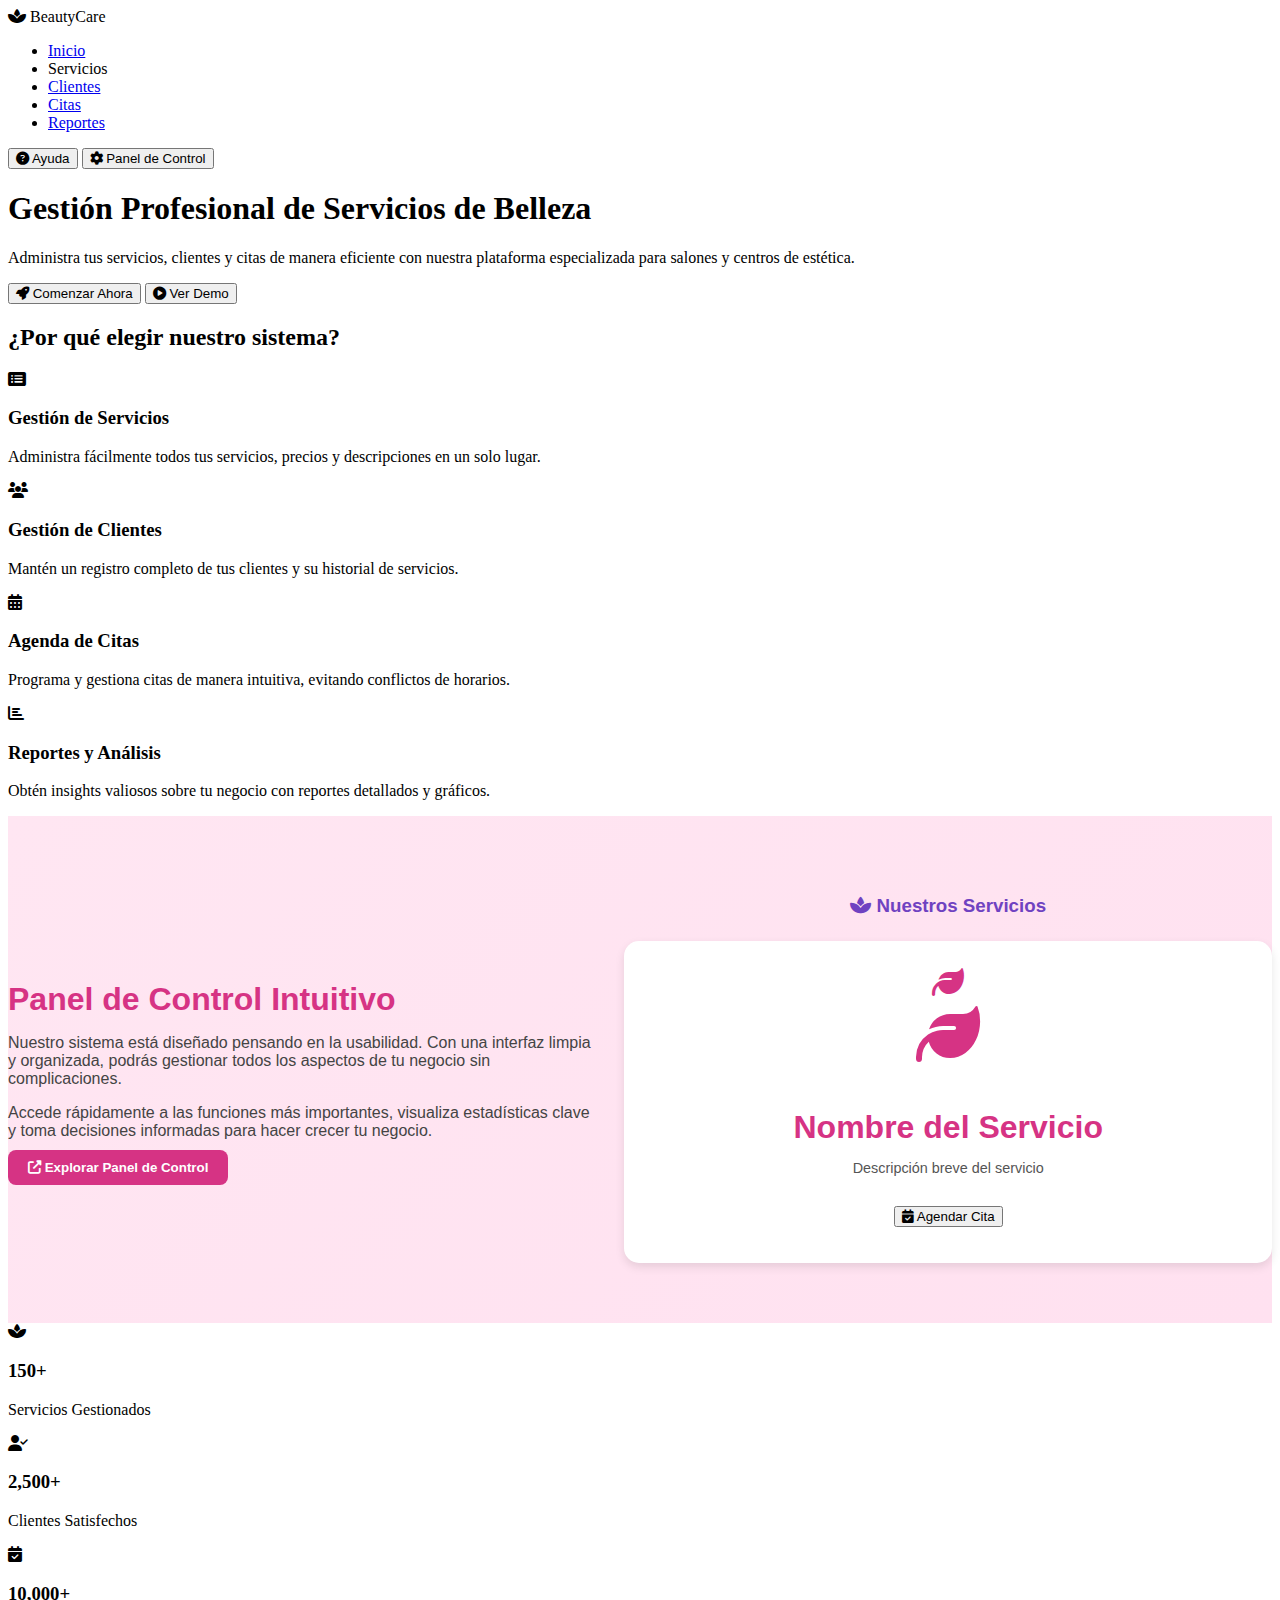
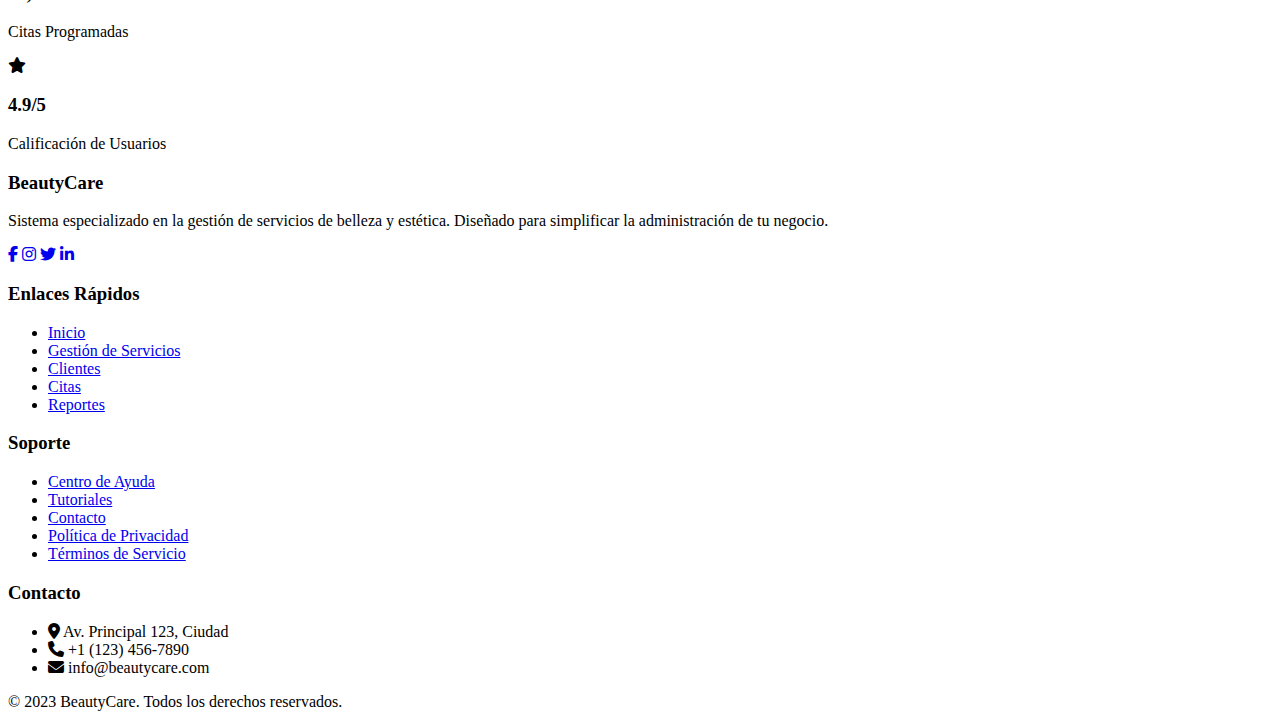
<file: src/main/resources/templates/index.html>
<!DOCTYPE html>
<html lang="es" xmlns:th="http://thymeleaf.org">

<head>
	<meta charset="UTF-8">
	<meta name="viewport" content="width=device-width, initial-scale=1.0">
	<title>BeautyCare - Gestión de Servicios</title>
	<link rel="stylesheet" href="https://cdnjs.cloudflare.com/ajax/libs/font-awesome/6.4.0/css/all.min.css">
	<link rel="stylesheet" th:href="@{/assets/css/home.css}" />

</head>

<body>
	<!-- Header -->
	<header>
		<div class="container">
			<div class="header-content">
				<div class="logo">
					<i class="fas fa-spa"></i>
					<span>BeautyCare</span>
				</div>
				<nav>
					<ul>
						<li><a href="#" class="active">Inicio</a></li>
						<li><a th:href="@{/servicios}">Servicios</a></li>
						<li><a href="#">Clientes</a></li>
						<li><a href="@{/citas}">Citas</a></li>
						<li><a href="#">Reportes</a></li>
					</ul>
				</nav>
				<div class="user-actions">
					<button class="btn btn-secondary">
						<i class="fas fa-question-circle"></i> Ayuda
					</button>
					<button class="btn btn-primary" onclick="location.href='gestion-servicios.html'">
						<i class="fas fa-cog"></i> Panel de Control
					</button>
				</div>
			</div>
		</div>
	</header>

	<!-- Hero Section -->
	<section class="hero">
		<div class="container">
			<h1>Gestión Profesional de Servicios de Belleza</h1>
			<p>Administra tus servicios, clientes y citas de manera eficiente con nuestra plataforma especializada para
				salones y centros de estética.</p>
			<div class="hero-buttons">
				<button class="btn btn-primary" onclick="location.href='gestion-servicios.html'">
					<i class="fas fa-rocket"></i> Comenzar Ahora
				</button>
				<button class="btn btn-secondary">
					<i class="fas fa-play-circle"></i> Ver Demo
				</button>
			</div>
		</div>
	</section>

	<!-- Features Section -->
	<section class="features">
		<div class="container">
			<h2 class="section-title">¿Por qué elegir nuestro sistema?</h2>
			<div class="features-grid">
				<div class="feature-card">
					<div class="feature-icon">
						<i class="fas fa-list-alt"></i>
					</div>
					<h3>Gestión de Servicios</h3>
					<p>Administra fácilmente todos tus servicios, precios y descripciones en un solo lugar.</p>
				</div>
				<div class="feature-card">
					<div class="feature-icon">
						<i class="fas fa-users"></i>
					</div>
					<h3>Gestión de Clientes</h3>
					<p>Mantén un registro completo de tus clientes y su historial de servicios.</p>
				</div>
				<div class="feature-card">
					<div class="feature-icon">
						<i class="fas fa-calendar-alt"></i>
					</div>
					<h3>Agenda de Citas</h3>
					<p>Programa y gestiona citas de manera intuitiva, evitando conflictos de horarios.</p>
				</div>
				<div class="feature-card">
					<div class="feature-icon">
						<i class="fas fa-chart-bar"></i>
					</div>
					<h3>Reportes y Análisis</h3>
					<p>Obtén insights valiosos sobre tu negocio con reportes detallados y gráficos.</p>
				</div>
			</div>
		</div>
	</section>

	<!-- Dashboard Preview -->
	<section class="dashboard-preview">
		<div class="container">
			<div class="dashboard-content">
				<div class="dashboard-text">
					<h2>Panel de Control Intuitivo</h2>
					<p>Nuestro sistema está diseñado pensando en la usabilidad. Con una interfaz limpia y organizada,
						podrás gestionar todos los aspectos de tu negocio sin complicaciones.</p>
					<p>Accede rápidamente a las funciones más importantes, visualiza estadísticas clave y toma
						decisiones informadas para hacer crecer tu negocio.</p>
					<button class="btn btn-primary" onclick="location.href='/servicios'">
						<i class="fas fa-external-link-alt"></i> Explorar Panel de Control
					</button>
				</div>

				<!-- Aquí se muestran dinámicamente los servicios -->
				<div class="dashboard-services">
					<h3><i class="fas fa-spa"></i> Nuestros Servicios</h3>

					<div class="services-grid">
						<div class="service-card" th:each="servicio : ${servicios}">
							<div class="service-icon">
								<i class="fas fa-leaf"></i>
								<div class="card-servicio">
									<i class="fas fa-leaf fa-2x" style="color:#d63384"></i>
									<h4 th:text="${servicio.nombre}">Nombre del Servicio</h4>
									<p th:text="${servicio.descripcion}">Descripción breve del servicio</p>
									<p class="precio"
										th:text="${#numbers.formatDecimal(servicio.precio, 0, 'COMMA', 2, 'POINT')} + ' COP'">
									</p>

									<!-- Botón para abrir modal -->
									<button type="button" class="btn-agendar"
										th:attr="data-id=${servicio.id}, data-nombre=${servicio.nombre}"
										onclick="abrirModal(this)">
										<i class="fas fa-calendar-check"></i> Agendar Cita
									</button>
								</div>

							</div>
						</div>
					</div>

				</div>
				
	</section>

	<!-- Estilos -->
	<style>
		.dashboard-preview {
			background: linear-gradient(135deg, #ffe6f2, #ffe1f0);
			padding: 60px 0;
			font-family: 'Poppins', sans-serif;
		}

		.dashboard-content {
			display: flex;
			flex-wrap: wrap;
			align-items: center;
			justify-content: space-between;
			gap: 2rem;
		}

		.dashboard-text {
			flex: 1 1 45%;
			color: #444;
		}

		.dashboard-text h2 {
			color: #d63384;
			font-size: 2rem;
			margin-bottom: 15px;
		}

		.dashboard-text p {
			margin-bottom: 10px;
			font-size: 1rem;
		}

		.dashboard-text .btn-primary {
			background-color: #d63384;
			border: none;
			color: white;
			padding: 10px 20px;
			border-radius: 8px;
			font-weight: 600;
			cursor: pointer;
			transition: background 0.3s ease;
		}

		.dashboard-text .btn-primary:hover {
			background-color: #b82d6e;
		}

		.dashboard-services {
			flex: 1 1 50%;
			text-align: center;
		}

		.dashboard-services h3 {
			color: #6f42c1;
			margin-bottom: 1.5rem;
		}

		.services-grid {
			display: grid;
			grid-template-columns: repeat(auto-fit, minmax(230px, 1fr));
			gap: 1rem;
		}

		.service-card {
			background: #fff;
			border-radius: 15px;
			padding: 1.5rem;
			box-shadow: 0 4px 10px rgba(0, 0, 0, 0.1);
			transition: transform 0.3s ease;
		}

		.service-card:hover {
			transform: translateY(-5px);
			box-shadow: 0 6px 15px rgba(0, 0, 0, 0.15);
		}

		.service-card h4 {
			color: #d63384;
			margin-bottom: 0.5rem;
		}

		.service-card p {
			font-size: 0.9rem;
			color: #555;
			margin-bottom: 0.5rem;
		}

		.service-card .precio {
			color: #00b894;
			font-weight: 600;
			font-size: 1rem;
			margin-bottom: 1rem;
		}

		.service-icon {
			font-size: 2rem;
			color: #d63384;
			margin-bottom: 10px;
		}

		.btn-ver {
			display: inline-block;
			background: #6f42c1;
			color: white;
			padding: 8px 12px;
			border-radius: 8px;
			text-decoration: none;
			font-size: 0.9rem;
			font-weight: 600;
			transition: background 0.3s ease;
		}

		.btn-ver:hover {
			background: #5a32a1;
		}
	</style>


	<!-- Stats Section -->
	<section class="stats">
		<div class="container">
			<div class="stats-grid">
				<div class="stat-card">
					<i class="fas fa-spa"></i>
					<h3>150+</h3>
					<p>Servicios Gestionados</p>
				</div>
				<div class="stat-card">
					<i class="fas fa-user-check"></i>
					<h3>2,500+</h3>
					<p>Clientes Satisfechos</p>
				</div>
				<div class="stat-card">
					<i class="fas fa-calendar-check"></i>
					<h3>10,000+</h3>
					<p>Citas Programadas</p>
				</div>
				<div class="stat-card">
					<i class="fas fa-star"></i>
					<h3>4.9/5</h3>
					<p>Calificación de Usuarios</p>
				</div>
			</div>
		</div>
	</section>

	<!-- Footer -->
	<footer>
		<div class="container">
			<div class="footer-content">
				<div class="footer-column">
					<h3>BeautyCare</h3>
					<p>Sistema especializado en la gestión de servicios de belleza y estética. Diseñado para simplificar
						la administración de tu negocio.</p>
					<div class="social-links">
						<a href="#"><i class="fab fa-facebook-f"></i></a>
						<a href="#"><i class="fab fa-instagram"></i></a>
						<a href="#"><i class="fab fa-twitter"></i></a>
						<a href="#"><i class="fab fa-linkedin-in"></i></a>
					</div>
				</div>
				<div class="footer-column">
					<h3>Enlaces Rápidos</h3>
					<ul>
						<li><a href="#">Inicio</a></li>
						<li><a href="gestion-servicios.html">Gestión de Servicios</a></li>
						<li><a href="#">Clientes</a></li>
						<li><a href="#">Citas</a></li>
						<li><a href="#">Reportes</a></li>
					</ul>
				</div>
				<div class="footer-column">
					<h3>Soporte</h3>
					<ul>
						<li><a href="#">Centro de Ayuda</a></li>
						<li><a href="#">Tutoriales</a></li>
						<li><a href="#">Contacto</a></li>
						<li><a href="#">Política de Privacidad</a></li>
						<li><a href="#">Términos de Servicio</a></li>
					</ul>
				</div>
				<div class="footer-column">
					<h3>Contacto</h3>
					<ul>
						<li><i class="fas fa-map-marker-alt"></i> Av. Principal 123, Ciudad</li>
						<li><i class="fas fa-phone"></i> +1 (123) 456-7890</li>
						<li><i class="fas fa-envelope"></i> info@beautycare.com</li>
					</ul>
				</div>
			</div>
			<div class="copyright">
				<p>&copy; 2023 BeautyCare. Todos los derechos reservados.</p>
			</div>
		</div>
	</footer>

	<script>
		// Efecto de contador animado para las estadísticas
		document.addEventListener('DOMContentLoaded', function () {
			const counters = document.querySelectorAll('.stat-card h3');
			const speed = 200;

			counters.forEach(counter => {
				const target = parseInt(counter.innerText.replace('+', ''));
				let count = 0;

				// Solo animar si el elemento está visible
				const observer = new IntersectionObserver((entries) => {
					entries.forEach(entry => {
						if (entry.isIntersecting) {
							const updateCount = () => {
								const increment = target / speed;

								if (count < target) {
									count += increment;
									counter.innerText = Math.ceil(count) + '+';
									setTimeout(updateCount, 1);
								} else {
									counter.innerText = target + '+';
								}
							};

							updateCount();
							observer.unobserve(entry.target);
						}
					});

				});

				observer.observe(counter);


			});
		});


	</script>
</body>

</html>
</file>
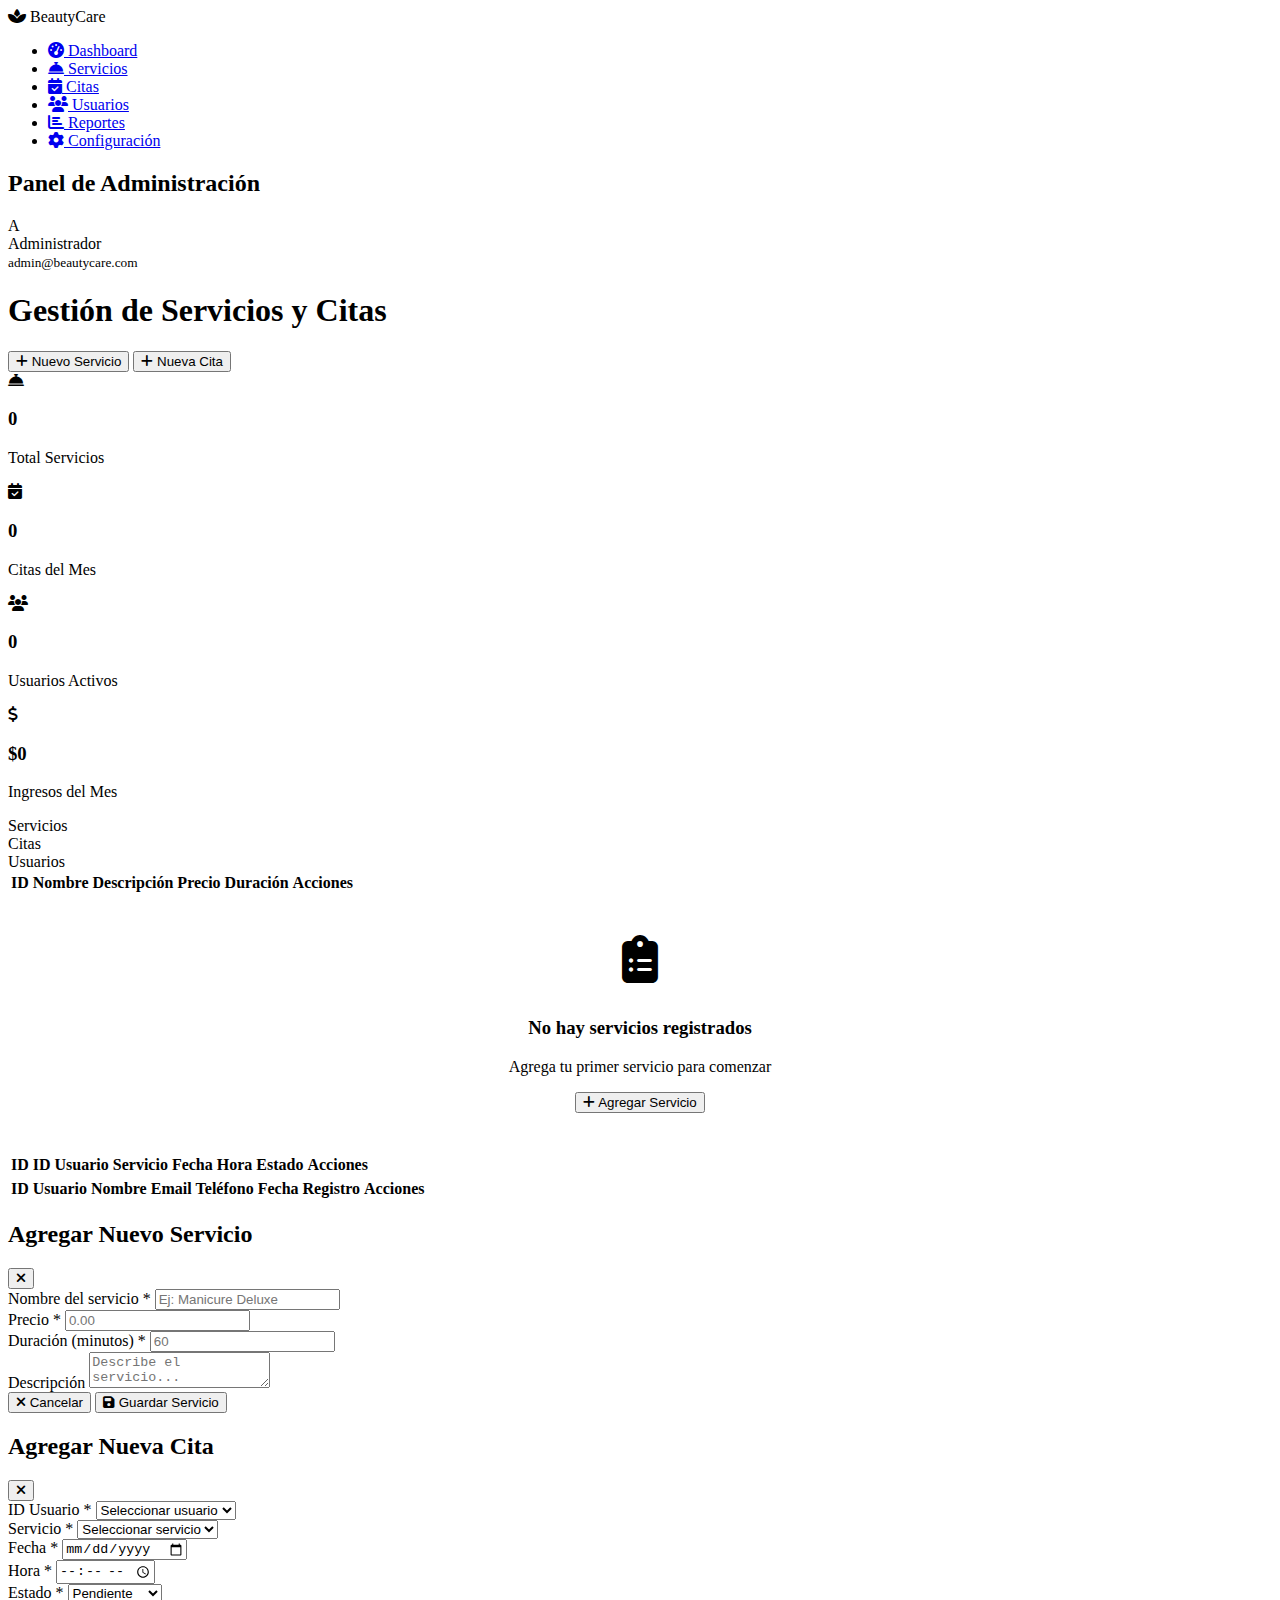
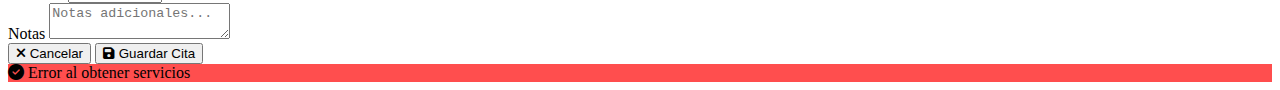
<file: src/main/resources/templates/admin.html>
<!DOCTYPE html>
<html lang="es" xmlns:th="http://thymeleaf.org">

<head>
	<meta charset="UTF-8">
	<meta name="viewport" content="width=device-width, initial-scale=1.0">
	<title>Panel de Administrador - BeautyCare</title>
	<link rel="stylesheet" href="https://cdnjs.cloudflare.com/ajax/libs/font-awesome/6.4.0/css/all.min.css">
	<link rel="stylesheet" th:href="@{/assets/css/admin.css}" />

</head>

<body>
	<!-- Sidebar -->
	<div class="sidebar">
		<div class="logo">
			<i class="fas fa-spa"></i>
			<span>BeautyCare</span>
		</div>
		<ul class="menu">
			<li><a href="#" class="active"><i class="fas fa-tachometer-alt"></i> Dashboard</a></li>
			<li><a href="#"><i class="fas fa-concierge-bell"></i> Servicios</a></li>
			<li><a href="#"><i class="fas fa-calendar-check"></i> Citas</a></li>
			<li><a href="#"><i class="fas fa-users"></i> Usuarios</a></li>
			<li><a href="#"><i class="fas fa-chart-bar"></i> Reportes</a></li>
			<li><a href="#"><i class="fas fa-cog"></i> Configuración</a></li>
		</ul>
	</div>

	<!-- Main Content -->
	<div class="main-content">
		<!-- Topbar -->
		<div class="topbar">
			<h2>Panel de Administración</h2>
			<div class="user-info">
				<div class="user-avatar">A</div>
				<div>
					<div>Administrador</div>
					<small>admin@beautycare.com</small>
				</div>
			</div>
		</div>

		<!-- Content -->
		<div class="content">
			<div class="page-title">
				<h1>Gestión de Servicios y Citas</h1>
				<div>
					<button class="btn btn-primary" id="btnNuevoServicio">
						<i class="fas fa-plus"></i> Nuevo Servicio
					</button>
					<button class="btn btn-primary" id="btnNuevaCita">
						<i class="fas fa-plus"></i> Nueva Cita
					</button>
				</div>
			</div>

			<!-- Stats -->
			<div class="stats">
				<div class="stat-card">
					<div class="stat-icon stat-1">
						<i class="fas fa-concierge-bell"></i>
					</div>
					<div class="stat-info">
						<h3 id="totalServicios">0</h3>
						<p>Total Servicios</p>
					</div>
				</div>
				<div class="stat-card">
					<div class="stat-icon stat-2">
						<i class="fas fa-calendar-check"></i>
					</div>
					<div class="stat-info">
						<h3 id="totalCitas">0</h3>
						<p>Citas del Mes</p>
					</div>
				</div>
				<div class="stat-card">
					<div class="stat-icon stat-3">
						<i class="fas fa-users"></i>
					</div>
					<div class="stat-info">
						<h3 id="totalUsuarios">0</h3>
						<p>Usuarios Activos</p>
					</div>
				</div>
				<div class="stat-card">
					<div class="stat-icon stat-4">
						<i class="fas fa-dollar-sign"></i>
					</div>
					<div class="stat-info">
						<h3 id="ingresosMes">$0</h3>
						<p>Ingresos del Mes</p>
					</div>
				</div>
			</div>

			<!-- Tabs -->
			<div class="tabs">
				<div class="tab active" data-tab="servicios">Servicios</div>
				<div class="tab" data-tab="citas">Citas</div>
				<div class="tab" data-tab="usuarios">Usuarios</div>
			</div>

			<!-- Servicios Tab -->
			<div class="tab-content active" id="servicios">
				<table id="tablaServicios">
					<thead>
						<tr>
							<th>ID</th>
							<th>Nombre</th>
							<th>Descripción</th>
							<th>Precio</th>
							<th>Duración</th>
							<th>Acciones</th>
						</tr>
					</thead>
					<tbody id="cuerpo-tabla-servicios">
						<!-- Los servicios se cargarán aquí dinámicamente -->
					</tbody>
				</table>

				<div id="estado-vacio-servicios" class="empty-state"
					style="display: none; text-align: center; padding: 40px 20px; color: var(--texto-claro);">
					<i class="fas fa-clipboard-list"
						style="font-size: 3rem; margin-bottom: 15px; color: var(--lila);"></i>
					<h3>No hay servicios registrados</h3>
					<p>Agrega tu primer servicio para comenzar</p>
					<button class="btn btn-primary" id="btnAgregarPrimerServicio">
						<i class="fas fa-plus"></i> Agregar Servicio
					</button>
				</div>
			</div>

			<!-- Citas Tab -->
			<div class="tab-content" id="citas">
				<table id="tablaCitas">
					<thead>
						<tr>
							<th>ID</th>
							<th>ID Usuario</th>
							<th>Servicio</th>
							<th>Fecha</th>
							<th>Hora</th>
							<th>Estado</th>
							<th>Acciones</th>
						</tr>
					</thead>
					<tbody id="cuerpo-tabla-citas">
						<!-- Las citas se cargarán aquí dinámicamente -->
					</tbody>
				</table>

				<div id="estado-vacio-citas" class="empty-state"
					style="display: none; text-align: center; padding: 40px 20px; color: var(--texto-claro);">
					<i class="fas fa-calendar-times"
						style="font-size: 3rem; margin-bottom: 15px; color: var(--lila);"></i>
					<h3>No hay citas programadas</h3>
					<p>Agrega tu primera cita para comenzar</p>
					<button class="btn btn-primary" id="btnAgregarPrimeraCita">
						<i class="fas fa-plus"></i> Agregar Cita
					</button>
				</div>
			</div>

			<!-- Usuarios Tab -->
			<div class="tab-content" id="usuarios">
				<table id="tablaUsuarios">
					<thead>
						<tr>
							<th>ID Usuario</th>
							<th>Nombre</th>
							<th>Email</th>
							<th>Teléfono</th>
							<th>Fecha Registro</th>
							<th>Acciones</th>
						</tr>
					</thead>
					<tbody id="cuerpo-tabla-usuarios">
						<!-- Los usuarios se cargarán aquí dinámicamente -->
					</tbody>
				</table>

				<div id="estado-vacio-usuarios" class="empty-state"
					style="display: none; text-align: center; padding: 40px 20px; color: var(--texto-claro);">
					<i class="fas fa-users" style="font-size: 3rem; margin-bottom: 15px; color: var(--lila);"></i>
					<h3>No hay usuarios registrados</h3>
					<p>Los usuarios aparecerán aquí cuando se registren</p>
				</div>
			</div>

			<!-- Formulario Servicio -->
			<div class="form-container" id="formServicio">
				<div class="form-header">
					<h2 id="tituloFormServicio">Agregar Nuevo Servicio</h2>
					<button class="close-btn" id="cerrarFormServicio">
						<i class="fas fa-times"></i>
					</button>
				</div>

				<div class="form-grid">
					<div class="form-group">
						<label for="nombreServicio">Nombre del servicio *</label>
						<input type="text" id="nombreServicio" placeholder="Ej: Manicure Deluxe" required>
					</div>

					<div class="form-group">
						<label for="precioServicio">Precio *</label>
						<input type="number" id="precioServicio" placeholder="0.00" min="0" step="0.01" required>
					</div>

					<div class="form-group">
						<label for="duracionServicio">Duración (minutos) *</label>
						<input type="number" id="duracionServicio" placeholder="60" min="1" required>
					</div>
				</div>

				<div class="form-group">
					<label for="descripcionServicio">Descripción</label>
					<textarea id="descripcionServicio" placeholder="Describe el servicio..."></textarea>
				</div>

				<div class="form-buttons">
					<button class="btn btn-secondary" id="cancelarServicio">
						<i class="fas fa-times"></i> Cancelar
					</button>
					<button class="btn btn-primary" id="guardarServicio">
						<i class="fas fa-save"></i> Guardar Servicio
					</button>
				</div>
			</div>

			<!-- Formulario Cita -->
			<div class="form-container" id="formCita">
				<div class="form-header">
					<h2 id="tituloFormCita">Agregar Nueva Cita</h2>
					<button class="close-btn" id="cerrarFormCita">
						<i class="fas fa-times"></i>
					</button>
				</div>

				<div class="form-grid">
					<div class="form-group">
						<label for="idUsuarioCita">ID Usuario *</label>
						<select id="idUsuarioCita" required>
							<option value="">Seleccionar usuario</option>
							<!-- Los usuarios se cargarán dinámicamente -->
						</select>
					</div>

					<div class="form-group">
						<label for="servicioCita">Servicio *</label>
						<select id="servicioCita" required>
							<option value="">Seleccionar servicio</option>
							<!-- Los servicios se cargarán dinámicamente -->
						</select>
					</div>

					<div class="form-group">
						<label for="fechaCita">Fecha *</label>
						<input type="date" id="fechaCita" required>
					</div>

					<div class="form-group">
						<label for="horaCita">Hora *</label>
						<input type="time" id="horaCita" required>
					</div>

					<div class="form-group">
						<label for="estadoCita">Estado *</label>
						<select id="estadoCita" required>
							<option value="pendiente">Pendiente</option>
							<option value="confirmada">Confirmada</option>
							<option value="cancelada">Cancelada</option>
							<option value="completada">Completada</option>
						</select>
					</div>
				</div>

				<div class="form-group">
					<label for="notasCita">Notas</label>
					<textarea id="notasCita" placeholder="Notas adicionales..."></textarea>
				</div>

				<div class="form-buttons">
					<button class="btn btn-secondary" id="cancelarCita">
						<i class="fas fa-times"></i> Cancelar
					</button>
					<button class="btn btn-primary" id="guardarCita">
						<i class="fas fa-save"></i> Guardar Cita
					</button>
				</div>
			</div>
		</div>
	</div>

	<!-- Toast -->
	<div class="toast" id="toast">
		<i class="fas fa-check-circle"></i>
		<span id="toast-mensaje">Servicio guardado correctamente</span>
	</div>

	<script>
			const API_SERVICIOS = "http://localhost:56446/api/servicios";
			let servicios = [];
			let usuarios = [];
			let citas = [];

			let servicioEditando = null;
			let citaEditando = null;

			// ==============================
			// INICIALIZACIÓN
			// ==============================
			document.addEventListener('DOMContentLoaded', async function () {
				await cargarServicios(); // <-- carga desde backend
				actualizarEstadisticas();
				actualizarTablaServicios();
				actualizarTablaCitas();
				actualizarTablaUsuarios();
				cargarSelectUsuarios();
				cargarSelectServicios();

				// Tabs
				document.querySelectorAll('.tab').forEach(tab => {
					tab.addEventListener('click', function () {
						document.querySelectorAll('.tab').forEach(t => t.classList.remove('active'));
						document.querySelectorAll('.tab-content').forEach(c => c.classList.remove('active'));
						this.classList.add('active');
						document.getElementById(this.dataset.tab).classList.add('active');
					});
				});

				// Formularios de servicios
				document.getElementById('btnNuevoServicio').addEventListener('click', mostrarFormServicio);
				document.getElementById('btnAgregarPrimerServicio').addEventListener('click', mostrarFormServicio);
				document.getElementById('cerrarFormServicio').addEventListener('click', ocultarFormServicio);
				document.getElementById('cancelarServicio').addEventListener('click', ocultarFormServicio);
				document.getElementById('guardarServicio').addEventListener('click', guardarServicio);

				// Formularios de citas
				document.getElementById('btnNuevaCita').addEventListener('click', mostrarFormCita);
				document.getElementById('btnAgregarPrimeraCita').addEventListener('click', mostrarFormCita);
				document.getElementById('cerrarFormCita').addEventListener('click', ocultarFormCita);
				document.getElementById('cancelarCita').addEventListener('click', ocultarFormCita);
				document.getElementById('guardarCita').addEventListener('click', guardarCita);
			});

			// ==============================
			// SERVICIOS (conectado al backend)
			// ==============================

			async function cargarServicios() {
				try {
					const res = await fetch(API_SERVICIOS);
					if (!res.ok) throw new Error("Error al cargar servicios");
					servicios = await res.json();
					actualizarTablaServicios();
					cargarSelectServicios();
					actualizarEstadisticas();
				} catch (err) {
					console.error(err);
					mostrarToast("Error al obtener servicios", "error");
				}
			}

			async function guardarServicio() {
				const nombre = document.getElementById('nombreServicio').value.trim();
				const descripcion = document.getElementById('descripcionServicio').value.trim();
				const precio = parseFloat(document.getElementById('precioServicio').value);
				const duracion = parseInt(document.getElementById('duracionServicio').value);

				if (!nombre || isNaN(precio) || isNaN(duracion)) {
					mostrarToast('Por favor, completa todos los campos obligatorios', 'error');
					return;
				}

				const data = { nombre, descripcion, precio, duracion };
				try {
					let res;
					if (servicioEditando) {
						// Actualizar servicio existente
						res = await fetch(`${API_SERVICIOS}/${servicioEditando.id}`, {
							method: "PUT",
							headers: { "Content-Type": "application/json" },
							body: JSON.stringify(data)
						});
					} else {
						// Crear nuevo servicio
						res = await fetch(API_SERVICIOS, {
							method: "POST",
							headers: { "Content-Type": "application/json" },
							body: JSON.stringify(data)
						});
					}
					if (!res.ok) throw new Error("Error al guardar servicio");
					mostrarToast(servicioEditando ? "Servicio actualizado" : "Servicio agregado");
					ocultarFormServicio();
					await cargarServicios();
				} catch (error) {
					console.error(error);
					mostrarToast("Error al guardar servicio", "error");
				}
			}

			function editarServicio(id) {
				servicioEditando = servicios.find(s => s.id === id);
				if (servicioEditando) {
					document.getElementById('nombreServicio').value = servicioEditando.nombre;
					document.getElementById('descripcionServicio').value = servicioEditando.descripcion;
					document.getElementById('precioServicio').value = servicioEditando.precio;
					document.getElementById('duracionServicio').value = servicioEditando.duracion;
					document.getElementById('tituloFormServicio').textContent = 'Editar Servicio';
					document.getElementById('formServicio').style.display = 'block';
				}
			}

			async function eliminarServicio(id) {
				if (!confirm("¿Estás seguro de que deseas eliminar este servicio?")) return;
				try {
					const res = await fetch(`${API_SERVICIOS}/${id}`, { method: "DELETE" });
					if (!res.ok) throw new Error("Error al eliminar servicio");
					mostrarToast("Servicio eliminado correctamente");
					await cargarServicios();
				} catch (error) {
					console.error(error);
					mostrarToast("Error al eliminar servicio", "error");
				}
			}

			function mostrarFormServicio() {
				servicioEditando = null;
				document.getElementById('tituloFormServicio').textContent = 'Agregar Nuevo Servicio';
				document.getElementById('formServicio').style.display = 'block';
			}

			function ocultarFormServicio() {
				document.getElementById('formServicio').style.display = 'none';
				limpiarFormularioServicio();
			}

			function limpiarFormularioServicio() {
				document.getElementById('nombreServicio').value = '';
				document.getElementById('descripcionServicio').value = '';
				document.getElementById('precioServicio').value = '';
				document.getElementById('duracionServicio').value = '';
				servicioEditando = null;
			}

			function actualizarTablaServicios() {
				const cuerpoTabla = document.getElementById('cuerpo-tabla-servicios');
				const estadoVacio = document.getElementById('estado-vacio-servicios');

				if (servicios.length === 0) {
					cuerpoTabla.innerHTML = '';
					estadoVacio.style.display = 'block';
					return;
				}

				estadoVacio.style.display = 'none';
				cuerpoTabla.innerHTML = servicios.map(s => `
					<tr>
						<td>${s.id}</td>
						<td>${s.nombre}</td>
						<td>${s.descripcion || ''}</td>
						<td>${s.precio.toLocaleString('es-CO', { style: 'currency', currency: 'COP' })}</td>
						<td>${s.duracion} min</td>
						<td class="acciones">
							<button class="btn btn-editar" onclick="editarServicio(${s.id})"><i class="fas fa-edit"></i> Editar</button>
							<button class="btn btn-eliminar" onclick="eliminarServicio(${s.id})"><i class="fas fa-trash"></i> Eliminar</button>
						</td>
					</tr>
				`).join('');
			}

			// ==============================
			// CITAS Y USUARIOS (local)
			// ==============================
			function mostrarFormCita() {
				citaEditando = null;
				document.getElementById('tituloFormCita').textContent = 'Agregar Nueva Cita';
				document.getElementById('formCita').style.display = 'block';
			}
			function ocultarFormCita() {
				document.getElementById('formCita').style.display = 'none';
				limpiarFormularioCita();
			}
			function limpiarFormularioCita() {
				document.getElementById('idUsuarioCita').value = '';
				document.getElementById('servicioCita').value = '';
				document.getElementById('fechaCita').value = '';
				document.getElementById('horaCita').value = '';
				document.getElementById('estadoCita').value = 'pendiente';
				document.getElementById('notasCita').value = '';
				citaEditando = null;
			}
			function guardarCita() {
				mostrarToast('Funcionalidad de citas conectable próximamente');
			}

			function actualizarTablaCitas() { /* igual que antes */ }
			function actualizarTablaUsuarios() { /* igual que antes */ }
			function cargarSelectUsuarios() { /* igual que antes */ }
			function cargarSelectServicios() {
				const select = document.getElementById('servicioCita');
				select.innerHTML = '<option value="">Seleccionar servicio</option>';
				servicios.forEach(s => {
					const option = document.createElement('option');
					option.value = s.id;
					option.textContent = s.nombre;
					select.appendChild(option);
				});
			}

			function actualizarEstadisticas() {
				document.getElementById('totalServicios').textContent = servicios.length;
				document.getElementById('totalUsuarios').textContent = usuarios.length;
				document.getElementById('totalCitas').textContent = citas.length;
				document.getElementById('ingresosMes').textContent = "$0";
			}

			function mostrarToast(mensaje, tipo = "exito") {
				const toast = document.getElementById('toast');
				const toastMensaje = document.getElementById('toast-mensaje');
				toastMensaje.textContent = mensaje;
				toast.style.backgroundColor = tipo === "error" ? "#ff4e4e" : "var(--fucsia)";
				toast.classList.add('show');
				setTimeout(() => toast.classList.remove('show'), 3000);
			}
		</script>
</body>

</html>
</file>
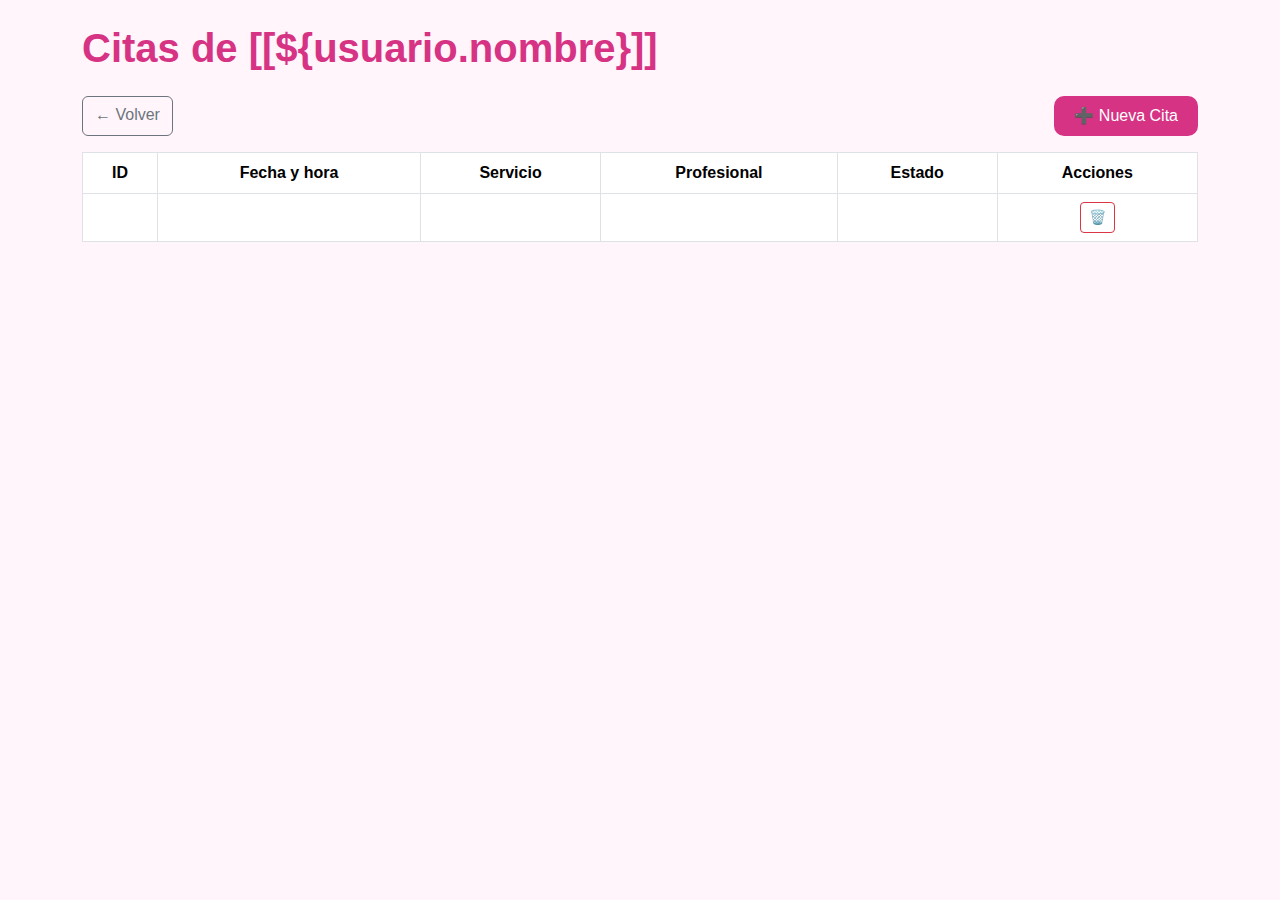
<file: src/main/resources/templates/citas.html>
<!DOCTYPE html>
<html xmlns:th="http://www.thymeleaf.org">

<head>
	<meta charset="UTF-8">
	<meta name="viewport" content="width=device-width, initial-scale=1">
	<title>Citas</title>
	<link href="https://cdn.jsdelivr.net/npm/bootstrap@5.3.3/dist/css/bootstrap.min.css" rel="stylesheet">
	<style>
		body {
			font-family: 'Poppins', sans-serif;
			background-color: #fff5fa;
			color: #333;
		}

		h1 {
			color: #d63384;
			font-weight: 700;
			margin-bottom: 1.5rem;
		}

		.table thead {
			background-color: #f8d7e8;
		}

		.btn-add {
			background-color: #d63384;
			color: white;
			border: none;
			border-radius: 10px;
			padding: 8px 20px;
		}

		.btn-add:hover {
			background-color: #c21873;
		}

		.modal-header {
			background-color: #f8d7e8;
			color: #d63384;
			font-weight: 600;
		}

		.btn-save {
			background-color: #d63384;
			border: none;
		}

		.btn-save:hover {
			background-color: #c21873;
		}
	</style>
</head>

<body class="container py-4">

	<h1>Citas de [[${usuario.nombre}]]</h1>

	<div class="d-flex justify-content-between mb-3">
		<a th:href="@{/usuarios}" class="btn btn-outline-secondary">← Volver</a>
		<button type="button" class="btn btn-add" data-bs-toggle="modal" data-bs-target="#modalCita">
			➕ Nueva Cita
		</button>
	</div>

	<!-- Tabla de citas -->
	<table class="table table-bordered align-middle">
		<thead class="text-center">
			<tr>
				<th>ID</th>
				<th>Fecha y hora</th>
				<th>Servicio</th>
				<th>Profesional</th>
				<th>Estado</th>
				<th>Acciones</th>
			</tr>
		</thead>
		<tbody>
			<tr th:each="cita : ${citas}">
				<td th:text="${cita.id}"></td>
				<td th:text="${#dates.format(cita.fechahora, 'dd/MM/yyyy HH:mm')}"></td>
				<td th:text="${cita.servicio.nombre}"></td>
				<td th:text="${cita.profesional.nombre}"></td>
				<td>
					<span th:classappend="${cita.estado == 'confirmada'} ? 'badge bg-success' :
											${cita.estado == 'cancelada'} ? 'badge bg-danger' : 'badge bg-warning text-dark'"
						th:text="${cita.estado}"></span>
				</td>
				<td class="text-center">
					<a th:href="@{/usuarios/{id}/citas/eliminar/{citaId}(id=${usuario.id}, citaId=${cita.id})}"
						class="btn btn-sm btn-outline-danger">🗑️</a>
				</td>
			</tr>
		</tbody>
	</table>

	<!-- Modal Nueva Cita -->
	<div class="modal fade" id="modalCita" tabindex="-1" aria-labelledby="modalCitaLabel" aria-hidden="true">
		<div class="modal-dialog">
			<div class="modal-content">
				<div class="modal-header">
					<h5 class="modal-title" id="modalCitaLabel">Registrar Nueva Cita</h5>
					<button type="button" class="btn-close" data-bs-dismiss="modal" aria-label="Cerrar"></button>
				</div>
				<div class="modal-body">
					<form th:action="@{/usuarios/{id}/citas/guardar(id=${usuario.id})}" th:object="${nuevaCita}"
						method="post">
						<div class="mb-3">
							<label class="form-label">Fecha y Hora:</label>
							<input type="datetime-local" class="form-control" th:field="*{fechahora}" required>
						</div>

						<div class="mb-3">
							<label class="form-label">Servicio:</label>
							<select class="form-select" th:field="*{servicio}" required>
								<option value="">Seleccione un servicio</option>
								<option th:each="s : ${servicios}" th:value="${s}" th:text="${s.nombre}"></option>
							</select>
						</div>

						<div class="mb-3">
							<label class="form-label">Profesional:</label>
							<select class="form-select" th:field="*{profesional}" required>
								<option value="">Seleccione un profesional</option>
								<option th:each="p : ${profesionales}" th:value="${p}" th:text="${p.nombre}"></option>
							</select>
						</div>

						<div class="mb-3">
							<label class="form-label">Estado:</label>
							<select class="form-select" th:field="*{estado}">
								<option value="pendiente">Pendiente</option>
								<option value="confirmada">Confirmada</option>
								<option value="cancelada">Cancelada</option>
							</select>
						</div>

						<div class="text-end">
							<button type="submit" class="btn btn-save text-white">Guardar</button>
						</div>
					</form>
				</div>
			</div>
		</div>
	</div>

	<script src="https://cdn.jsdelivr.net/npm/bootstrap@5.3.3/dist/js/bootstrap.bundle.min.js"></script>
</body>

</html>
</file>
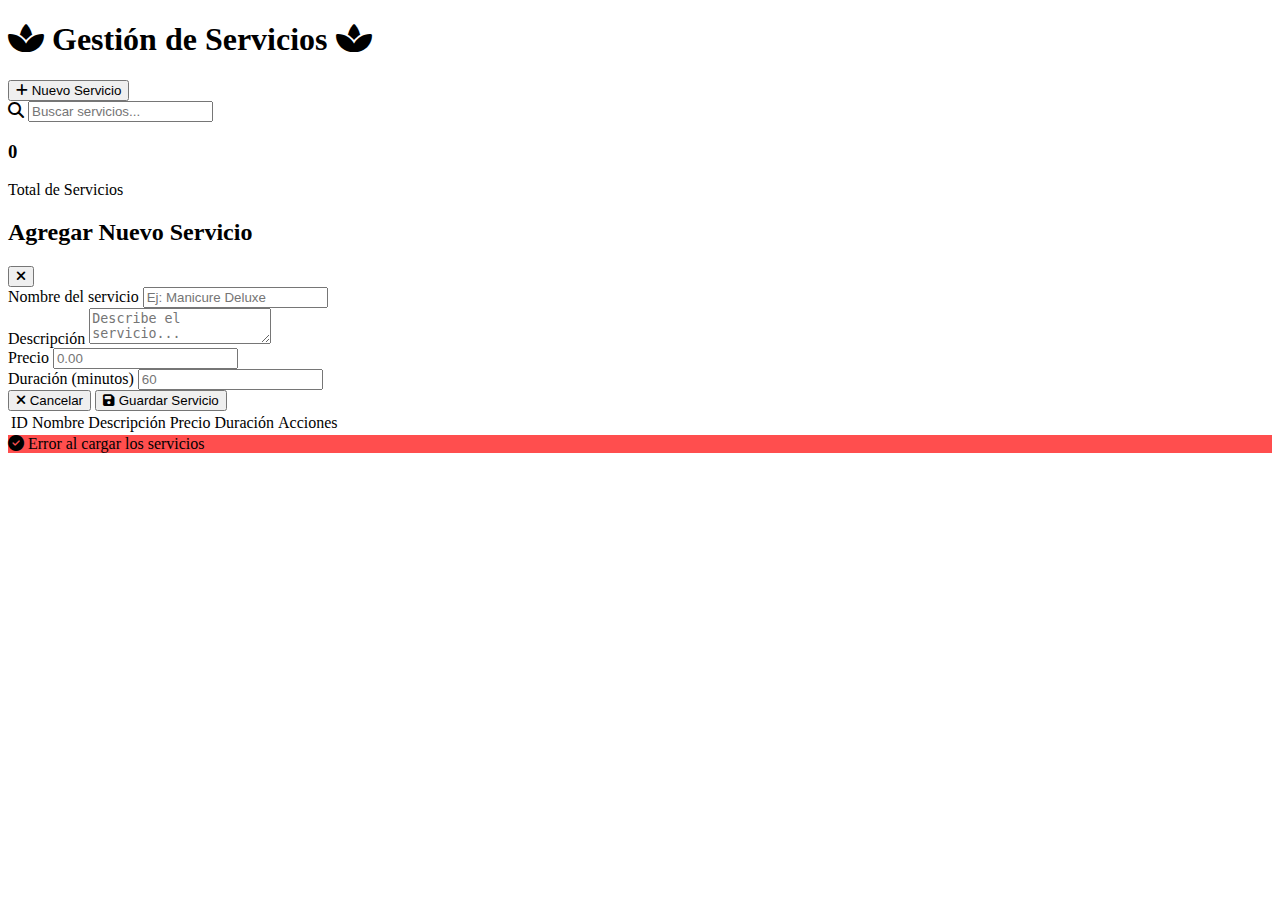
<file: src/main/resources/templates/servicios.html>
<!DOCTYPE html>
<html lang="es" xmlns:th="http://thymeleaf.org">

<head>
	<meta charset="UTF-8" />
	<meta name="viewport" content="width=device-width, initial-scale=1.0" />
	<title>Gestión de Servicios</title>
	<link rel="stylesheet" href="https://cdnjs.cloudflare.com/ajax/libs/font-awesome/6.4.0/css/all.min.css" />
	<link rel="stylesheet" th:href="@{/assets/css/servicio.css}" />
</head>

<body>
	<h1><i class="fas fa-spa"></i> Gestión de Servicios <i class="fas fa-spa"></i></h1>

	<div class="container">
		<div class="header">
			<button class="btn-agregar" onclick="toggleForm()">
				<i class="fas fa-plus"></i> Nuevo Servicio
			</button>

			<div class="search-container">
				<i class="fas fa-search"></i>
				<input type="text" id="buscar" placeholder="Buscar servicios..." onkeyup="filtrarServicios()" />
			</div>
		</div>

		<div class="stats">
			<div class="stat-card">
				<h3 id="total-servicios">0</h3>
				<p>Total de Servicios</p>
			</div>
		</div>

		<div class="formulario" id="formulario">
			<div class="form-header">
				<h2 id="titulo-formulario">Agregar Nuevo Servicio</h2>
				<button class="close-btn" onclick="toggleForm()">
					<i class="fas fa-times"></i>
				</button>
			</div>

			<div class="form-group">
				<label for="nombre">Nombre del servicio</label>
				<input type="text" id="nombre" placeholder="Ej: Manicure Deluxe" />
			</div>

			<div class="form-group">
				<label for="descripcion">Descripción</label>
				<textarea id="descripcion" placeholder="Describe el servicio..."></textarea>
			</div>

			<div class="form-group">
				<label for="precio">Precio</label>
				<input type="number" id="precio" placeholder="0.00" min="0" step="0.01" />
			</div>

			<div class="form-group">
				<label for="duracion">Duración (minutos)</label>
				<input type="number" id="duracion" placeholder="60" min="1" />
			</div>

			<div class="form-buttons">
				<button class="btn-cancelar" onclick="toggleForm()">
					<i class="fas fa-times"></i> Cancelar
				</button>
				<button class="btn-guardar" onclick="guardarServicio()">
					<i class="fas fa-save"></i> Guardar Servicio
				</button>
			</div>
		</div>

		<table id="tablaServicios">
			<thead>
				<tr>
					<td>ID</td>
					<td>Nombre</td>
					<td>Descripción</td>
					<td>Precio</td>
					<td>Duración</td>
					<td>Acciones</td>
				</tr>
			</thead>
			<tbody id="cuerpo-tabla"></tbody>
		</table>

		<div id="estado-vacio" class="empty-state" style="display: none">
			<i class="fas fa-clipboard-list"></i>
			<h3>No hay servicios registrados</h3>
			<p>Agrega tu primer servicio para comenzar</p>
		</div>
	</div>

	<div class="toast" id="toast">
		<i class="fas fa-check-circle"></i>
		<span id="toast-mensaje">Servicio guardado correctamente</span>
	</div>

	<script>
		const API_URL = "http://localhost:56446/api/servicios";
		let servicios = [];
		let servicioEditando = null;

		document.addEventListener("DOMContentLoaded", () => {
			cargarServicios();
		});

		async function cargarServicios() {
			try {
				const res = await fetch(API_URL);
				if (!res.ok) throw new Error("Error al cargar servicios");
				servicios = await res.json();
				actualizarTabla();
				actualizarEstadisticas();
			} catch (error) {
				console.error(error);
				mostrarToast("Error al cargar los servicios", "error");
			}
		}

		function toggleForm(modo = "nuevo") {
			const form = document.getElementById("formulario");
			const tituloForm = document.getElementById("titulo-formulario");

			if (form.style.display === "flex") {
				form.style.display = "none";
				limpiarFormulario();
				servicioEditando = null;
			} else {
				form.style.display = "flex";
				tituloForm.textContent = modo === "editar" ? "Editar Servicio" : "Agregar Nuevo Servicio";
			}
		}

		function limpiarFormulario() {
			document.getElementById("nombre").value = "";
			document.getElementById("descripcion").value = "";
			document.getElementById("precio").value = "";
			document.getElementById("duracion").value = "";
		}

		async function guardarServicio() {
			const nombre = document.getElementById("nombre").value.trim();
			const descripcion = document.getElementById("descripcion").value.trim();
			const precio = parseFloat(document.getElementById("precio").value);
			const duracion = parseInt(document.getElementById("duracion").value);

			if (!nombre || isNaN(precio) || isNaN(duracion)) {
				mostrarToast("Por favor completa todos los campos correctamente", "error");
				return;
			}

			const servicioData = {nombre, descripcion, precio, duracion};

			try {
				let res;
				if (servicioEditando) {
					res = await fetch(`${API_URL}/${servicioEditando.id}`, {
						method: "PUT",
						headers: {"Content-Type": "application/json"},
						body: JSON.stringify(servicioData),
					});
				} else {
					res = await fetch(API_URL, {
						method: "POST",
						headers: {"Content-Type": "application/json"},
						body: JSON.stringify(servicioData),
					});
				}

				if (!res.ok) throw new Error("Error al guardar servicio");

				mostrarToast(servicioEditando ? "Servicio actualizado" : "Servicio agregado");
				toggleForm();
				cargarServicios();
			} catch (error) {
				console.error(error);
				mostrarToast("Error al guardar el servicio", "error");
			}
		}

		function editarServicio(id) {
			servicioEditando = servicios.find(s => s.id === id);
			if (servicioEditando) {
				document.getElementById("nombre").value = servicioEditando.nombre;
				document.getElementById("descripcion").value = servicioEditando.descripcion;
				document.getElementById("precio").value = servicioEditando.precio;
				document.getElementById("duracion").value = servicioEditando.duracion;
				toggleForm("editar");
			}
		}

		async function eliminarServicio(id) {
			if (!confirm("¿Deseas eliminar este servicio?")) return;

			try {
				const res = await fetch(`${API_URL}/${id}`, {method: "DELETE"});
				if (!res.ok) throw new Error("Error al eliminar servicio");

				mostrarToast("Servicio eliminado correctamente");
				cargarServicios();
			} catch (error) {
				console.error(error);
				mostrarToast("Error al eliminar servicio", "error");
			}
		}

		function actualizarTabla() {
			const cuerpoTabla = document.getElementById("cuerpo-tabla");
			const estadoVacio = document.getElementById("estado-vacio");

			if (servicios.length === 0) {
				cuerpoTabla.innerHTML = "";
				estadoVacio.style.display = "block";
				return;
			}

			estadoVacio.style.display = "none";
			cuerpoTabla.innerHTML = servicios
				.map(s => `
                    <tr>
                        <td>${s.id}</td>
                        <td>${s.nombre}</td>
                        <td>${s.descripcion}</td>
                        <td>${new Intl.NumberFormat('es-CO', {style: 'currency', currency: 'COP'}).format(s.precio)}</td>
                        <td>${s.duracion} min</td>
                        <td class="acciones">
                            <button class="btn-editar" onclick="editarServicio(${s.id})">
                                <i class="fas fa-edit"></i> Editar
                            </button>
                            <button class="btn-eliminar" onclick="eliminarServicio(${s.id})">
                                <i class="fas fa-trash"></i> Eliminar
                            </button>
                        </td>
                    </tr>
                `)
				.join("");
		}

		function actualizarEstadisticas() {
			document.getElementById("total-servicios").textContent = servicios.length;
		}

		function filtrarServicios() {
			const texto = document.getElementById("buscar").value.toLowerCase();
			const filas = document.querySelectorAll("#cuerpo-tabla tr");

			filas.forEach(fila => {
				fila.style.display = fila.textContent.toLowerCase().includes(texto) ? "" : "none";
			});
		}

		function mostrarToast(mensaje, tipo = "exito") {
			const toast = document.getElementById("toast");
			const toastMensaje = document.getElementById("toast-mensaje");

			toastMensaje.textContent = mensaje;
			toast.style.backgroundColor = tipo === "error" ? "#ff4e4e" : "var(--fucsia)";
			toast.classList.add("show");
			setTimeout(() => toast.classList.remove("show"), 3000);
		}
	</script>
</body>

</html>
</file>
